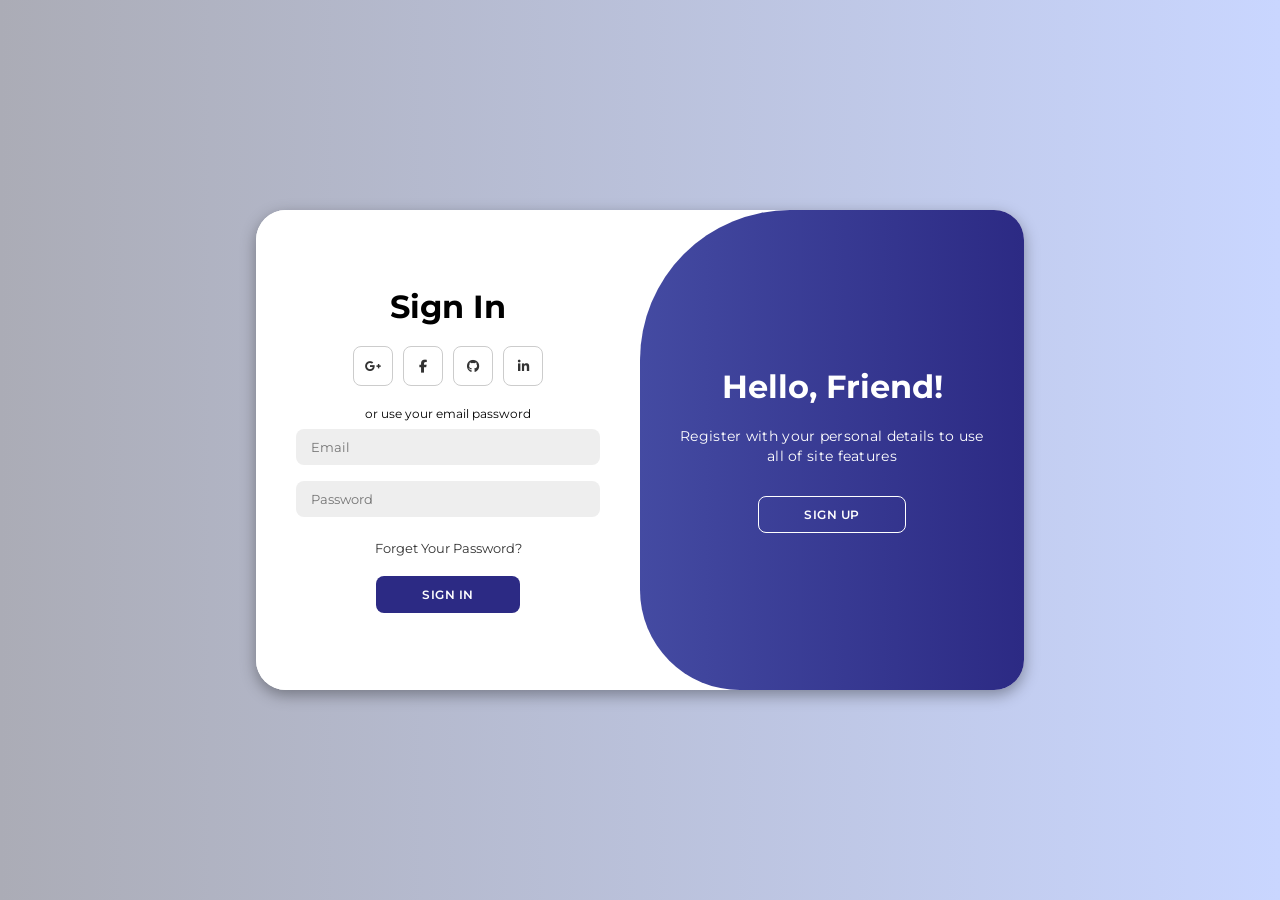
<file: index.html>
<!DOCTYPE html>
<html lang="en">
<head>
    <meta charset="UTF-8">
    <meta name="viewport" content="width=device-width, initial-scale=1.0">
    <title>Animated Login - TheCodeTutor</title>
    <link rel="stylesheet" href="style.css">

    <!-- Font Awesome Icons -->
    <link rel="stylesheet" href="https://cdnjs.cloudflare.com/ajax/libs/font-awesome/6.5.1/css/all.min.css">
</head>
<body>
    
    <div class="container" id="container">
        <div class="form-container sign-up">
            <form>
                <h1>Create Account</h1>
                <div class="social-icons">
                    <a href="#" class="icon"><i class="fa-brands fa-google-plus-g"></i></a>
                    <a href="#" class="icon"><i class="fa-brands fa-facebook-f"></i></a>
                    <a href="#" class="icon"><i class="fa-brands fa-github"></i></a>
                    <a href="#" class="icon"><i class="fa-brands fa-linkedin-in"></i></a>
                </div>
                <span>or use your email for registeration</span>
                <input type="text" placeholder="Name">
                <input type="email" placeholder="Email">
                <input type="password" placeholder="Password">
                <button>Sign Up</button>
            </form>
        </div>
        <div class="form-container sign-in">
            <form>
                <h1>Sign In</h1>
                <div class="social-icons">
                    <a href="#" class="icon"><i class="fa-brands fa-google-plus-g"></i></a>
                    <a href="#" class="icon"><i class="fa-brands fa-facebook-f"></i></a>
                    <a href="#" class="icon"><i class="fa-brands fa-github"></i></a>
                    <a href="#" class="icon"><i class="fa-brands fa-linkedin-in"></i></a>
                </div>
                <span>or use your email password</span>
                <input type="email" placeholder="Email">
                <input type="password" placeholder="Password">
                <a href="#">Forget Your Password?</a>
                <button>Sign In</button>
            </form>
        </div>
        <div class="toggle-container">
            <div class="toggle">
                <div class="toggle-panel toggle-left">
                    <h1>Welcome Back!</h1>
                    <p>Enter your personal details to use all of site features</p>
                    <button class="hidden" id="login">Sign In</button>
                </div>
                <div class="toggle-panel toggle-right">
                    <h1>Hello, Friend!</h1>
                    <p>Register with your personal details to use all of site features</p>
                    <button class="hidden" id="register">Sign Up</button>
                </div>
            </div>
        </div>
    </div>
    <script src="script.js"></script>
</body>

</html>
</file>
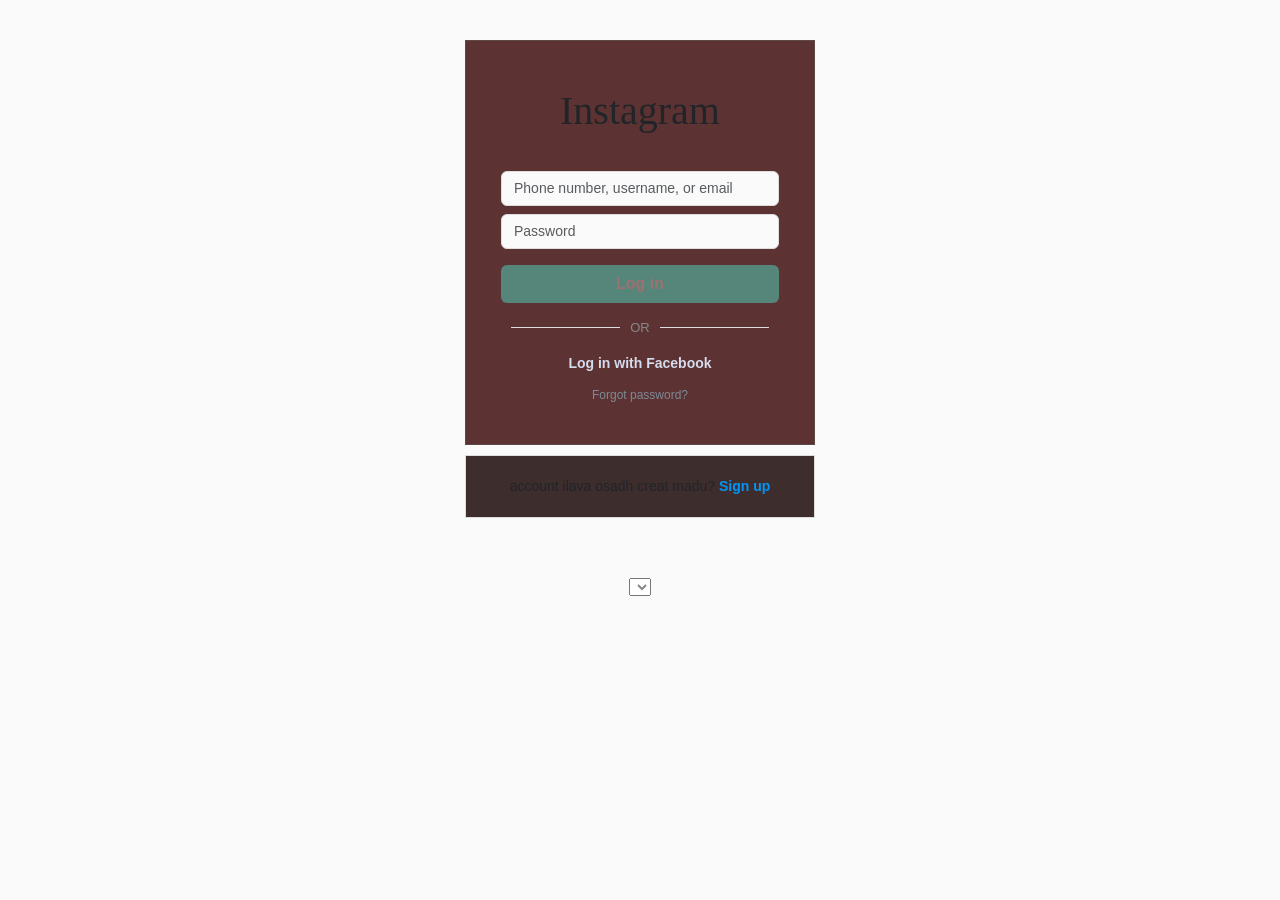
<file: instagram.html>
<!DOCTYPE html>
<html lang="en">
<head>
<meta charset="UTF-8">
<meta name="viewport" content="width=device-width, initial-scale=1.0">
<title>user interface</title>

<!-- Bootstrap -->
<link href="https://cdn.jsdelivr.net/npm/bootstrap@5.3.2/dist/css/bootstrap.min.css" rel="stylesheet">

<!-- jQuery -->
<script src="https://code.jquery.com/jquery-3.7.1.min.js"></script>

<style>
body {
    background: #fafafa;
    font-family: Arial, Helvetica, sans-serif;
}

.login-box {
    width: 350px;
    background: rgb(93, 50, 50);
    border: 1px solid #5d4848;
    padding: 40px 35px;
    margin: 40px auto 10px;
    text-align: center;
}

.logo {
    font-family: cursive;
    font-size: 40px;
    margin-bottom: 30px;
}

.form-control {
    background: #fafafa;
    border: 1px solid #ddd;
    margin-bottom: 8px;
    font-size: 14px;
}

.btn-login {
    background: #56857a;
    color: rgb(155, 113, 113);
    font-weight: bold;
    margin-top: 8px;
}

.btn-login:hover {
    background: #bdcbd6;
}

.divider {
    display: flex;
    align-items: center;
    margin: 15px 0;
    color: #888;
    font-size: 13px;
}

.divider::before,
.divider::after {
    content: "";
    flex: 1;
    height: 1px;
    background: #ddd;
    margin: 0 10px;
}

.fb-login {
    color: #d4dced;
    font-weight: bold;
    font-size: 14px;
    cursor: pointer;
}

.forgot {
    font-size: 12px;
    color: #7d8a97;
    margin-top: 12px;
}

.signup-box {
    width: 350px;
    background: rgb(62, 45, 45);
    border: 1px solid #ddd;
    padding: 20px;
    margin: auto;
    text-align: center;
    font-size: 14px;
}

.signup-box a {
    color: #0095f6;
    font-weight: bold;
    text-decoration: none;
}

.footer {
    text-align: center;
    font-size: 12px;
    color: #888;
    margin-top: 30px;
}

.footer a {
    margin: 5px;
    color: #888;
    text-decoration: none;
}
</style>
</head>

<body>

<div class="login-box">
    <div class="logo">Instagram</div>

    <form id="loginForm">
        <input type="text" class="form-control" id="username" placeholder="Phone number, username, or email">
        <input type="password" class="form-control" id="password" placeholder="Password">

        <button class="btn btn-login w-100" type="submit">Log in</button>
    </form>

    <div class="divider">OR</div>

    <div class="fb-login">Log in with Facebook</div>

    <div class="forgot">Forgot password?</div>
</div>

<div class="signup-box">
    account ilava osadh creat madu? <a href="#">Sign up</a>
</div>

<div class="footer">
    <select class="footer" aria-label="Default select example">

    <a href="#">Meta</a>
    <a href="#">About</a>
    <a href="#">Blog</a>
    <a href="#">Jobs</a>
    <a href="#">Help</a>
    <a href="#">Privacy</a>
    <a href="#">Terms</a>
    <br>
</div>

<script>
$("#loginForm").submit(function(e){
    e.preventDefault();

    let user = $("#username").val().trim();
    let pass = $("#password").val().trim();

    if(user === "" || pass === ""){
        alert("Please fill all fields");
        return;
    }

    alert("Demo login successful!");
});
</script>

</body>
</html>


i made the connection of the adminer to the wordpress and method 2 is the by installing file and give the credantials to and acess the data from the user
</file>
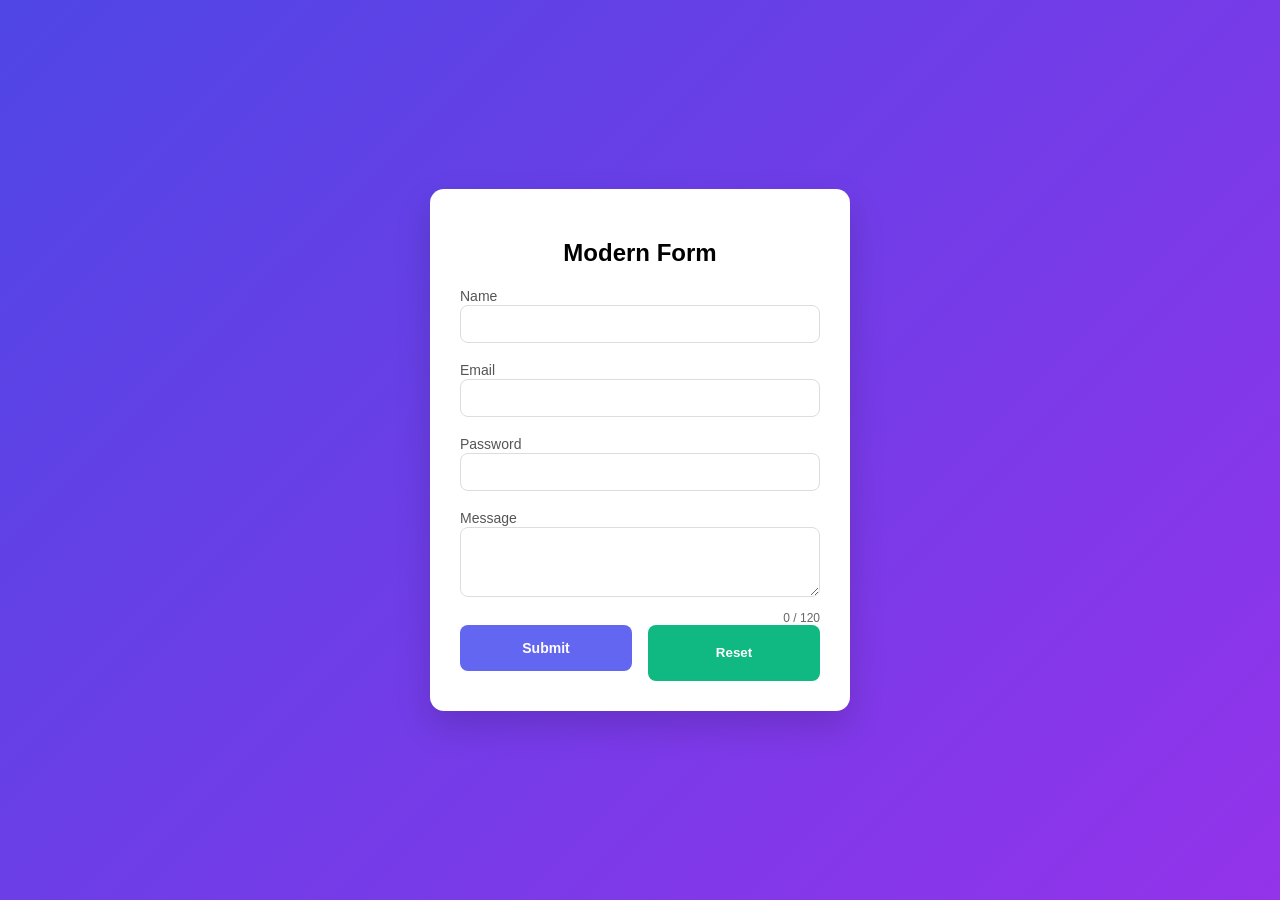
<file: shivvv.html>
<!DOCTYPE html>
<html lang="en">
<head>
<meta charset="UTF-8">
<title>Modern Form</title>

<!-- jQuery -->
<script src="https://code.jquery.com/jquery-3.7.1.min.js"></script>

<style>
* {
    box-sizing: border-box;
    font-family: Arial, Helvetica, sans-serif;
}

body {
    margin: 0;
    height: 100vh;
    background: linear-gradient(135deg, #4f46e5, #9333ea);
    display: flex;
    justify-content: center;
    align-items: center;
}

.form-card {
    background: #fff;
    width: 420px;
    padding: 30px;
    border-radius: 14px;
    box-shadow: 0 15px 35px rgba(0,0,0,0.15);
    max-height: 90vh;
    overflow-y: auto;
    display: none;
}

h2 {
    text-align: center;
    margin-bottom: 20px;
}

label {
    font-size: 14px;
    color: #555;
}

input,
textarea {
    width: 100%;
    padding: 10px;
    border: 1px solid #ddd;
    border-radius: 8px;
    margin-bottom: 10px;
    font-size: 14px;
}

input:focus,
textarea:focus {
    border-color: #6366f1;
    outline: none;
    box-shadow: 0 0 0 2px rgba(99,102,241,0.2);
}

.error {
    color: red;
    font-size: 12px;
    margin-bottom: 8px;
}

.counter {
    font-size: 12px;
    text-align: right;
    color: #666;
}

.btn-group {
    display: flex;
    gap: 16px;
}

button,
input[type="submit"] {
    flex: 1;
    padding: 15px;
    border: none;
    border-radius: 8px;
    cursor: pointer;
    font-weight: bold;
}

input[type="submit"] {
    background: #6366f1;
    color: white;
}

button {
    background: #10b981;
    color: white;
}
</style>
</head>

<body>

<div class="form-card">
    <h2>Modern Form</h2>

    <form id="myForm">

        <label>Name</label>
        <input type="text" id="name">
        <div class="error" id="nameError"></div>

        <label>Email</label>
        <input type="email" id="email">
        <div class="error" id="emailError"></div>

        <label>Password</label>
        <input type="password" id="password">
        <div class="error" id="passError"></div>

        <label>Message</label>
        <textarea id="message" rows="3" maxlength="120"></textarea>
        <div class="counter">0 / 120</div>

        <div class="btn-group">
            <input type="submit" value="Submit">
            <button type="button" id="resetBtn">Reset</button>
        </div>

    </form>
</div>

<script>
$(function () {

    const $form = $("#myForm");
    const $card = $(".form-card");
    const $counter = $(".counter");

    const emailPattern = /^[^ ]+@[^ ]+\.[a-z]{2,3}$/;

    // --- UI helpers ---
    function clearErrors() {
        $(".error").text("");
    }

    function resetFormUI() {
        $form[0].reset();
        clearErrors();
        updateCounter(0);
    }

    function updateCounter(len) {
        $counter.text(len + " / 120");
    }

    // --- animations ---
    $card.fadeIn(800);

    // --- character counter ---
    $("#message").on("input", function () {
        updateCounter($(this).val().length);
    });

    // --- validation ---
    function validateForm() {
        let valid = true;

        const name = $("#name").val().trim();
        const email = $("#email").val().trim();
        const pass = $("#password").val().trim();

        if (!name) {
            $("#nameError").text("Name is required");
            valid = false;
        }

        if (!emailPattern.test(email)) {
            $("#emailError").text("Invalid email format");
            valid = false;
        }

        if (pass.length < 6) {
            $("#passError").text("Password must be 6+ characters");
            valid = false;
        }

        return valid;
    }

    // --- submit ---
    $form.on("submit", function (e) {
        e.preventDefault();
        clearErrors();

        if (validateForm()) {
            alert("Form submitted successfully!");
            resetFormUI();
        }
    });

    // --- reset button ---
    $("#resetBtn").on("click", function () {
        resetFormUI();
        $card.fadeOut(200).fadeIn(400);
    });

});
</script>

</body>
</html>
</file>
<file: style.css>
@import url('https://fonts.googleapis.com/css2?family=Montserrat:wght@300;400;500;600;700&display=swap');

*{
    margin: 0;
    padding: 0;
    box-sizing: border-box;
    font-family: 'Montserrat', sans-serif;
}

body{
    background-color: #c9d6ff;
    background: linear-gradient(to right, #abacb6, #c9d6ff);
    display: flex;
    align-items: center;
    justify-content: center;
    flex-direction: column;
    height: 100vh;
}

.container{
    background-color: #fff;
    border-radius: 30px;
    box-shadow: 0 5px 15px rgba(0, 0, 0, 0.35);
    position: relative;
    overflow: hidden;
    width: 768px;
    max-width: 100%;
    min-height: 480px;
}

.container p{
    font-size: 14px;
    line-height: 20px;
    letter-spacing: 0.3px;
    margin: 20px 0;
}

.container span{
    font-size: 12px;
}

.container a{
    color: #333;
    font-size: 13px;
    text-decoration: none;
    margin: 15px 0 10px;
}

.container button{
    background-color: #2c2a84;
    color: #fff;
    font-size: 12px;
    padding: 10px 45px;
    border: 1px solid transparent;
    border-radius: 8px;
    font-weight: 600;
    letter-spacing: 0.5px;
    text-transform: uppercase;
    margin-top: 10px;
    cursor: pointer;
}

.container button.hidden{
    background-color: transparent;
    border-color: #fff;
}

.container form{
    background-color: #fff;
    display: flex;
    align-items: center;
    justify-content: center;
    flex-direction: column;
    padding: 0 40px;
    height: 100%;
}

.container input{
    background-color: #eee;
    border: none;
    margin: 8px 0;
    padding: 10px 15px;
    font-size: 13px;
    border-radius: 8px;
    width: 100%;
    outline: none;
}

.form-container{
    position: absolute;
    top: 0;
    height: 100%;
    transition: all 0.6s ease-in-out;
}

.sign-in{
    left: 0;
    width: 50%;
    z-index: 2;
}

.container.active .sign-in{
    transform: translateX(100%);
}

.sign-up{
    left: 0;
    width: 50%;
    opacity: 0;
    z-index: 1;
}

.container.active .sign-up{
    transform: translateX(100%);
    opacity: 1;
    z-index: 5;
    animation: move 0.6s;
}

@keyframes move{
    0%, 49.99%{
        opacity: 0;
        z-index: 1;
    }
    50%, 100%{
        opacity: 1;
        z-index: 5;
    }
}

.social-icons{
    margin: 20px 0;
}

.social-icons a{
    border: 1px solid #ccc;
    border-radius: 20%;
    display: inline-flex;
    justify-content: center;
    align-items: center;
    margin: 0 3px;
    width: 40px;
    height: 40px;
}

.toggle-container{
    position: absolute;
    top: 0;
    left: 50%;
    width: 50%;
    height: 100%;
    overflow: hidden;
    transition: all 0.6s ease-in-out;
    border-radius: 150px 0 0 100px;
    z-index: 1000;
}

.container.active .toggle-container{
    transform: translateX(-100%);
    border-radius: 0 150px 100px 0;
}

.toggle{
    background-color: #2c2a84;
    height: 100%;
    background: linear-gradient(to right, #5c6bc0, #2c2a84);                                        
    color: #fff;
    position: relative;
    left: -100%;
    height: 100%;
    width: 200%;
    transform: translateX(0);
    transition: all 0.6s ease-in-out;
}

.container.active .toggle{
    transform: translateX(50%);
}

.toggle-panel{
    position: absolute;
    width: 50%;
    height: 100%;
    display: flex;
    align-items: center;
    justify-content: center;
    flex-direction: column;
    padding: 0 30px;
    text-align: center;
    top: 0;
    transform: translateX(0);
    transition: all 0.6s ease-in-out;
}

.toggle-left{
    transform: translateX(-200%);
}

.container.active .toggle-left{
    transform: translateX(0);
}

.toggle-right{
    right: 0;
    transform: translateX(0);
}

.container.active .toggle-right{
    transform: translateX(200%);
}
</file>
